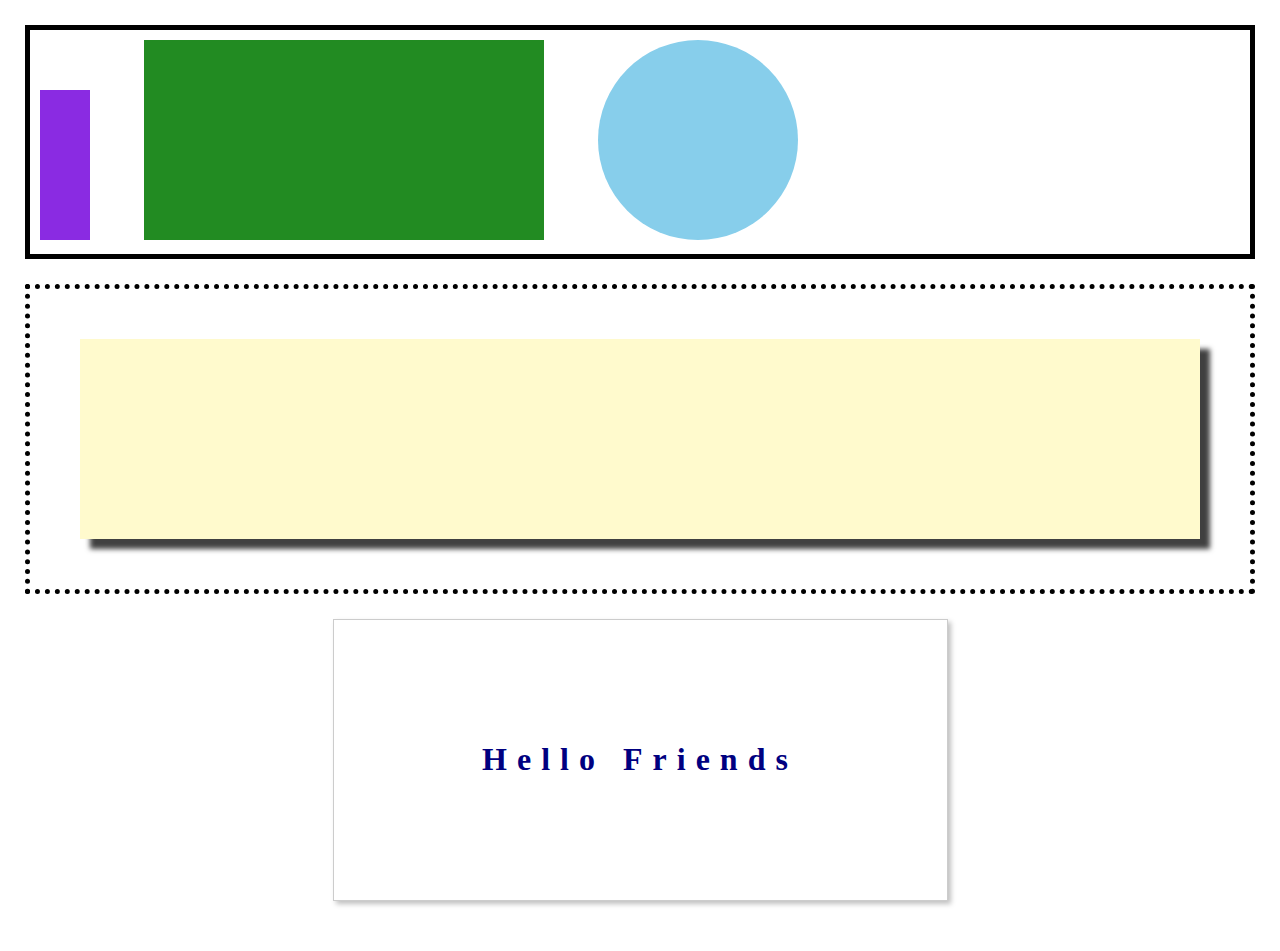
<file: second/index.html>
<!DOCTYPE html>
<html>
  <head>
    <title> Second - solution </title>
    <link rel="stylesheet" href="index.css"/>
  </head>

  <body>
    <div class = "container-one">
      <div class ="square-one"></div>
      <div class ="square-two"></div>
      <div class ="circle-one"></div>

    </div>

    <div class = "container-two">
      <div class ="rectangle"></div>

    </div>
    
    <div class = "container-three">
      <h1>Hello Friends</h1>
    </div>

  </body>
</html>
</file>
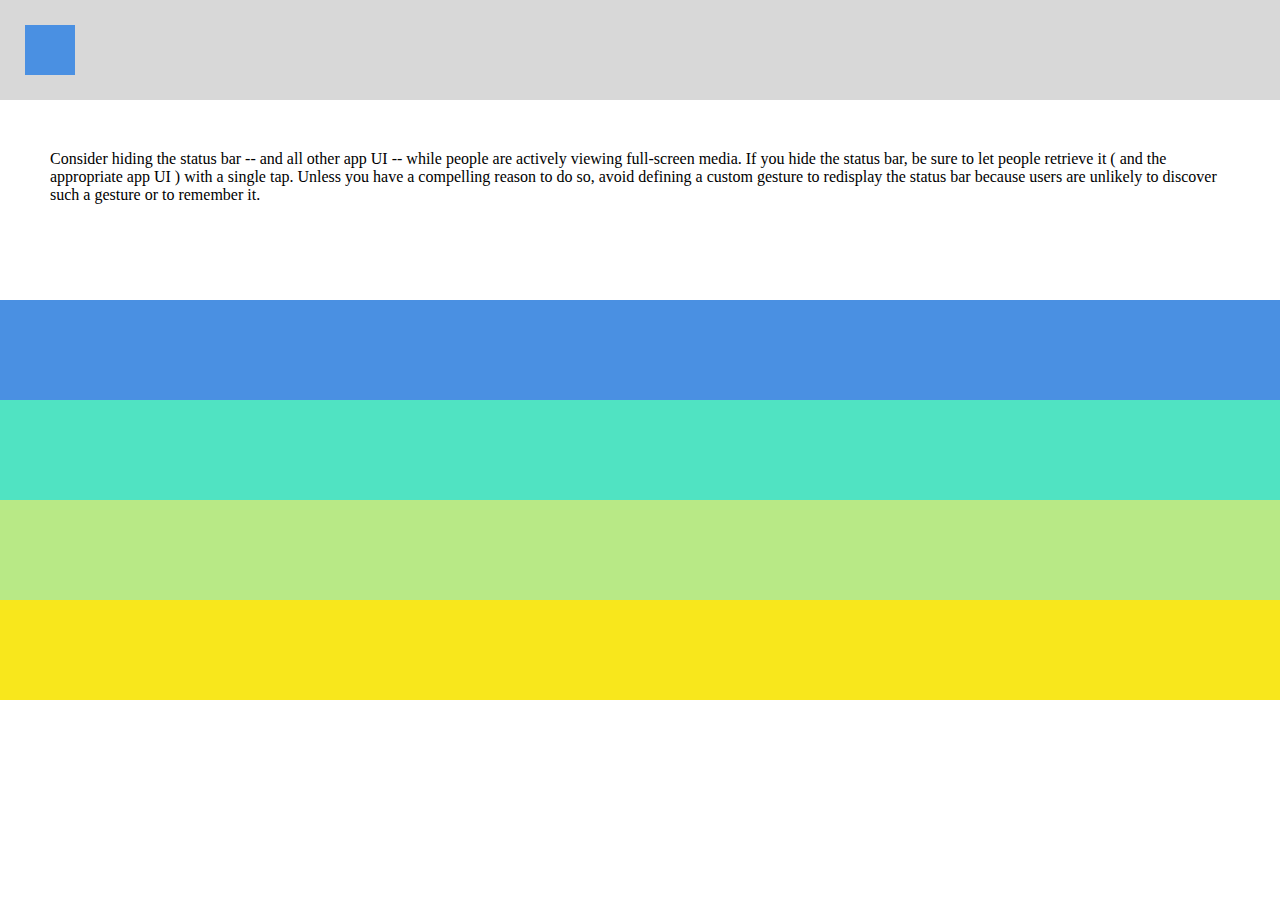
<file: third/index.html>
<!DOCTYPE html>
<html>
  <head>
    <title> Third - solution </title>
    <link rel="stylesheet" href="index.css"/>
</head>
<body>
  <div class="row row-1">
    <div class="row-1-div"></div>
  </div>
  
  <div class="row-big row-2">
    <span class="row-2-span">
      Consider hiding the status bar -- and all other app UI -- while people are actively viewing full-screen media. If you hide the status bar, be sure to let people retrieve it ( and the appropriate app UI ) with a single tap. Unless you have a compelling reason to do so, avoid defining a custom gesture to redisplay the status bar because users are unlikely to discover such a gesture or to remember it.
    </span>
  </div>

  <div class="row row-3"></div>
  <div class="row row-4"></div>
  <div class="row row-5"></div>
  <div class="row row-6"></div>
    </body>
</html>
</file>
<file: second/index.css>
body {
  margin: 0;
  padding: 25px;
}


.container-one {
  width: 100%;
  border: 5px solid black;
  padding: 10px;
  box-sizing: border-box ;

}

.square-one {
  height: 150px;
  width: 50px;
  background-color: blueviolet;
  display: inline-block;
}

.square-two{
  height: 200px;
  width: 400px;
  display: inline-block;
  background-color: forestgreen;
  margin: 0 50px;
}
.circle-one{
  height: 200px;
  width: 200px;
  border-radius: 50%;
  background-color: skyblue;
  display: inline-block;
}
.container-two{
  width: 100%;
  border: 5px dotted black;
  padding: 50px;
  box-sizing: border-box ;
  margin-top: 25px; 
}

.rectangle{
  width: 100%;
  height: 200px;
  background-color: lemonchiffon;
  -webkit-box-shadow: 10px 10px 5px 0px rgba(0,0,0,0.75);
  -moz-box-shadow: 10px 10px 5px 0px rgba(0,0,0,0.75);
  box-shadow: 10px 10px 5px 0px rgba(0,0,0,0.75);
}

.container-three{
  width: 50%;
  border: 1px solid #ccc;
  background-color: white;
  padding: 100px;
  box-sizing: border-box ;
  margin: 25px auto; 
  -webkit-box-shadow: 3px 3px 5px 0px rgba(0,0,0,0.25);
  -moz-box-shadow: 3px 3px 5px 0px rgba(0,0,0,0.25);
  box-shadow: 3px 3px 5px 0px rgba(0,0,0,0.25);
}

h1 {
  width: 100%;
  text-align: center;
  color: navy;
  letter-spacing: 10px;
}
</file>
<file: third/index.css>
body, html {
  margin: 0;
  padding: 0;
}

.row  {
  background-color: rgb(176, 172, 184);
  height: 20px;
  width: 100%;
}

.row {
  height: 100px;
  width: 100%;
}

.row-big {
  height: 200px;
  width: 100%;
}

.row-1 {
  background-color: #D8D8D8;
  padding: 25px;
  box-sizing: border-box;
}

.row-1-div {
  width: 50px;
  height: 50px;
  background-color: #4A90E2;
}

.row-2 {
  background-color: #fff;
  box-sizing: border-box;
  padding: 50px;
}

.row-3 {
  background-color: #4A90E2;
}

.row-4 {
  background-color: #50E3C2;
}

.row-5 {
  background-color: #B8E986;
}

.row-6 {
  background-color: #F8E71C;
}
</file>
